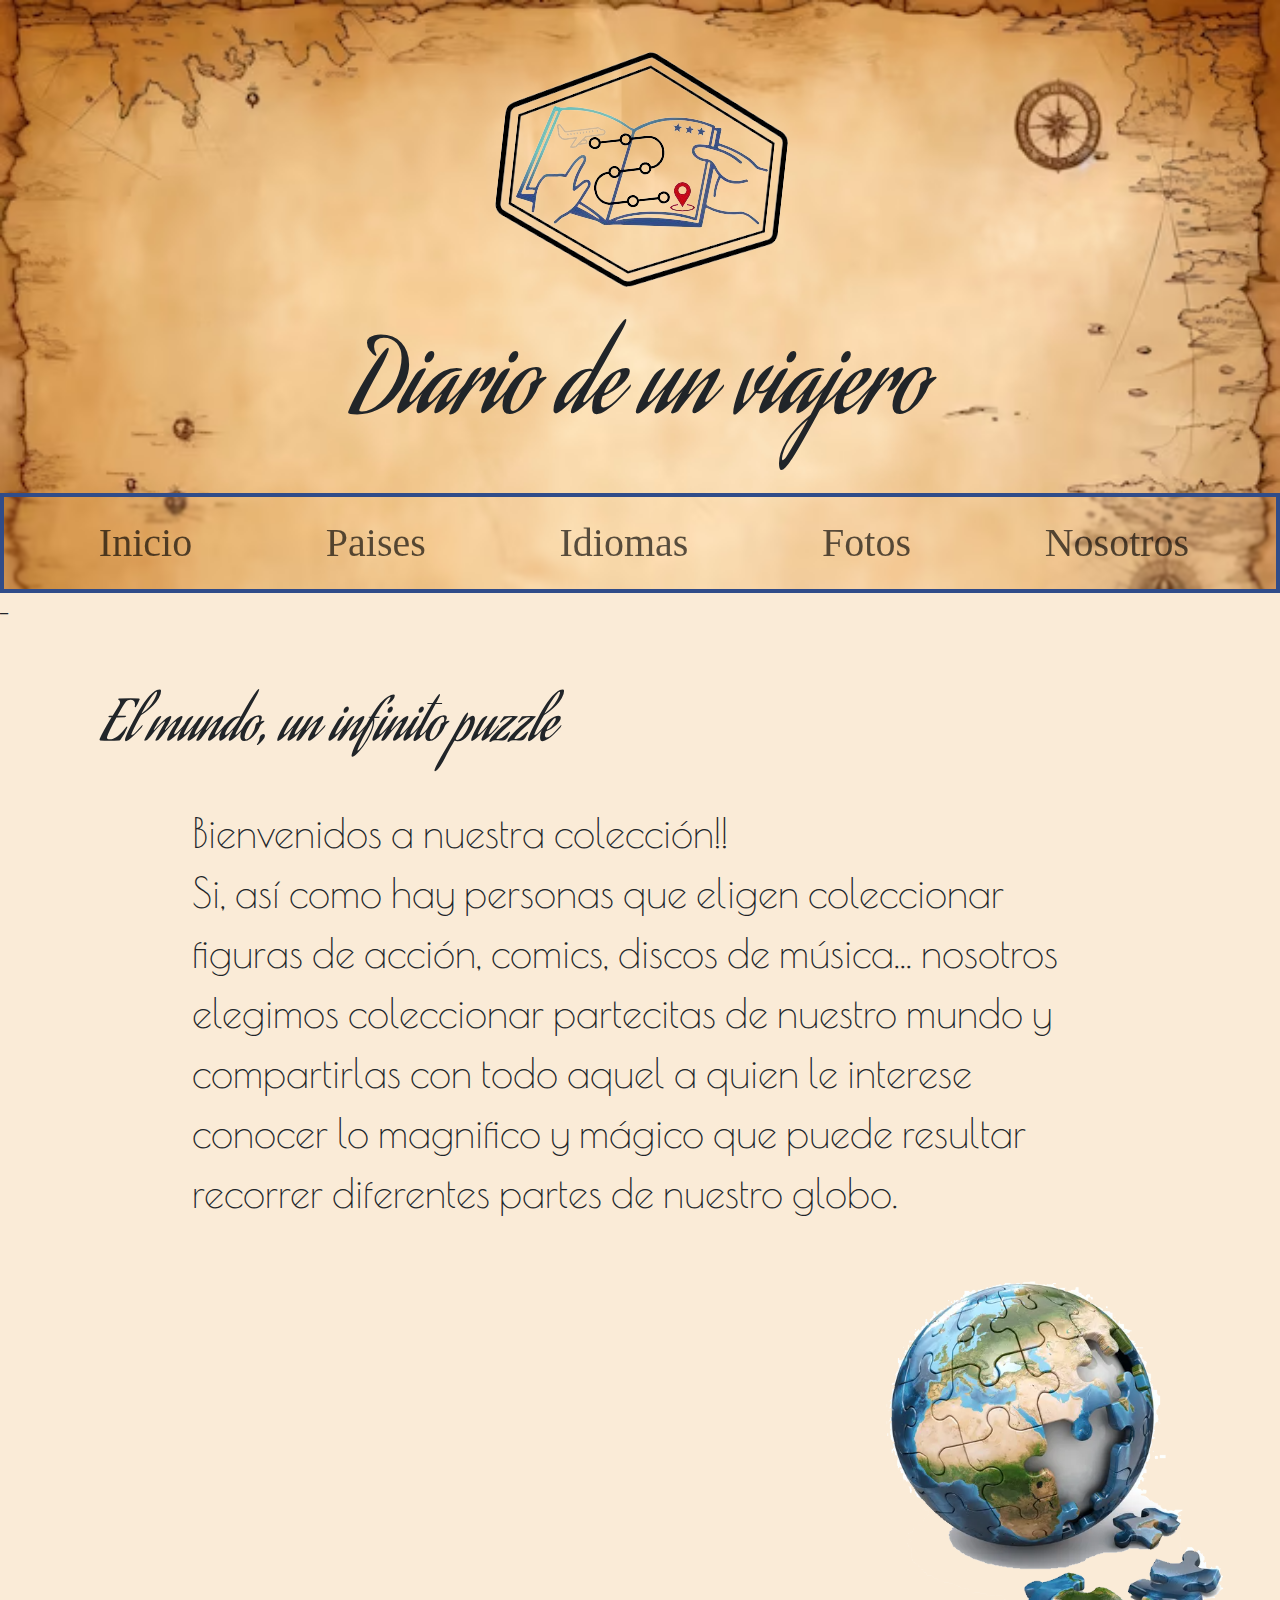
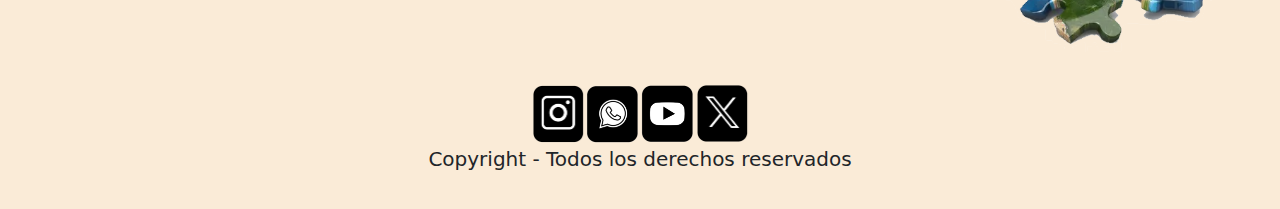
<file: index.html>
<!DOCTYPE html>_
<html lang="en">
    <head>
        <meta charset="UTF-8">
        <meta name="viewport" content="width=device-width, initial-scale=1.0">
        <meta name="description" content="En este sitio compartimos con ustedes nuestros viajes">
        <meta name="keywords" content="viajes,destinos, paises">
        <meta name="author" content="Martina Buckley">
        <title>Diario de un viajero</title>
        <link rel="shortcut icon" href="./multimedia/logosinfondo.jpg" type="image/x-icon">
        <!---link bootstrap-->
        <link href="https://cdn.jsdelivr.net/npm/bootstrap@5.3.3/dist/css/bootstrap.min.css" rel="stylesheet" integrity="sha384-QWTKZyjpPEjISv5WaRU9OFeRpok6YctnYmDr5pNlyT2bRjXh0JMhjY6hW+ALEwIH" crossorigin="anonymous">
        <!---link estilos propios-->
        <link rel="stylesheet" href="./css/main.css">
        <!---link animaciones-->
        <link rel="stylesheet" href="https://cdnjs.cloudflare.com/ajax/libs/animate.css/4.1.1/animate.min.css"/>
    </head>
    <body>
        <header>
             
           <section class="cabezal" id="inicio">
                <div class="logo-inicio">
                   <a href="./index.html"><img src="multimedia/logosinfondo.jpg" alt="Logo diario viajero">
                    </a>
                </div> 
                <div class="nombre-sitio">
                    <h1>Diario de un viajero</h1>
                </div>

                <nav class="navbar navbar-expand-lg align-items-center">
                    <div class="container-fluid">
                      <a class="navbar-brand " href="#"></a>
                      <button class="navbar-toggler" type="button" data-bs-toggle="collapse" data-bs-target="#navbarSupportedContent" aria-controls="navbarSupportedContent" aria-expanded="false" aria-label="Toggle navigation">
                        <span class="navbar-toggler-icon"></span>
                      </button>
                      <div class="collapse navbar-collapse" id="navbarSupportedContent">
                            <ul class="navbar-nav me-2 mb-2 mb-lg-0 w-100 nav-fill">
                                <li class="nav-item">
                                    <a class="nav-link" aria-current="page" href="./index.html">Inicio</a>
                                </li>
                                <li class="nav-item">
                                    <a class="nav-link" href="./paginas/paises.html">Paises</a>
                                </li>
                                <li class="nav-item">
                                    <a class="nav-link" href="./paginas/worlddictionary.html">Idiomas</a>
                                </li>
                                <li class="nav-item">
                                    <a class="nav-link" href="./paginas/fotos.html">Fotos</a>
                                </li>
                                <li class="nav-item">
                                    <a class="nav-link" href="./paginas/contacto.html">Nosotros</a>
                                </li>
                            </ul>
                      </div>
                    </div>
                </nav>

            </section>
        </header>
        <main>
            <section class="texto-inicio-contenedor">
                <h2 class="subtitulo-inicio">El mundo, un infinito puzzle</h2>
                <div class="texto-inicio">
                    <p>Bienvenidos a nuestra colección!! <br>
                    Si, así como  hay personas que eligen coleccionar figuras de acción, comics, discos de música... nosotros elegimos coleccionar partecitas de nuestro mundo y compartirlas con todo aquel a quien le interese conocer lo magnifico y mágico que puede resultar recorrer diferentes partes de nuestro globo. </p>
                </div>
                <div class="globo-puzzle img-fluid">
                    <img src="./multimedia/globo-puzzle.png" alt="Puzzle globo terraqueo">
                </div>
            </section>
            
        
        </main>
        <footer>
            <div class="media">
                <img src="./multimedia/icono instagram.png" alt="icono instagram">
                <img src="./multimedia/icono wpp.png" alt="icono whatsapp">
                <img src="./multimedia/icono youtube.png" alt="icono youtube">
                <img src="./multimedia/icono x.png" alt="icono twiter">
            </div>
            <p>Copyright - Todos los derechos reservados</p>
        </footer>
        <!------script boostrap------------>
        <script src="https://cdn.jsdelivr.net/npm/bootstrap@5.3.3/dist/js/bootstrap.bundle.min.js" integrity="sha384-YvpcrYf0tY3lHB60NNkmXc5s9fDVZLESaAA55NDzOxhy9GkcIdslK1eN7N6jIeHz" crossorigin="anonymous"></script>

    </body>
</html>
</file>
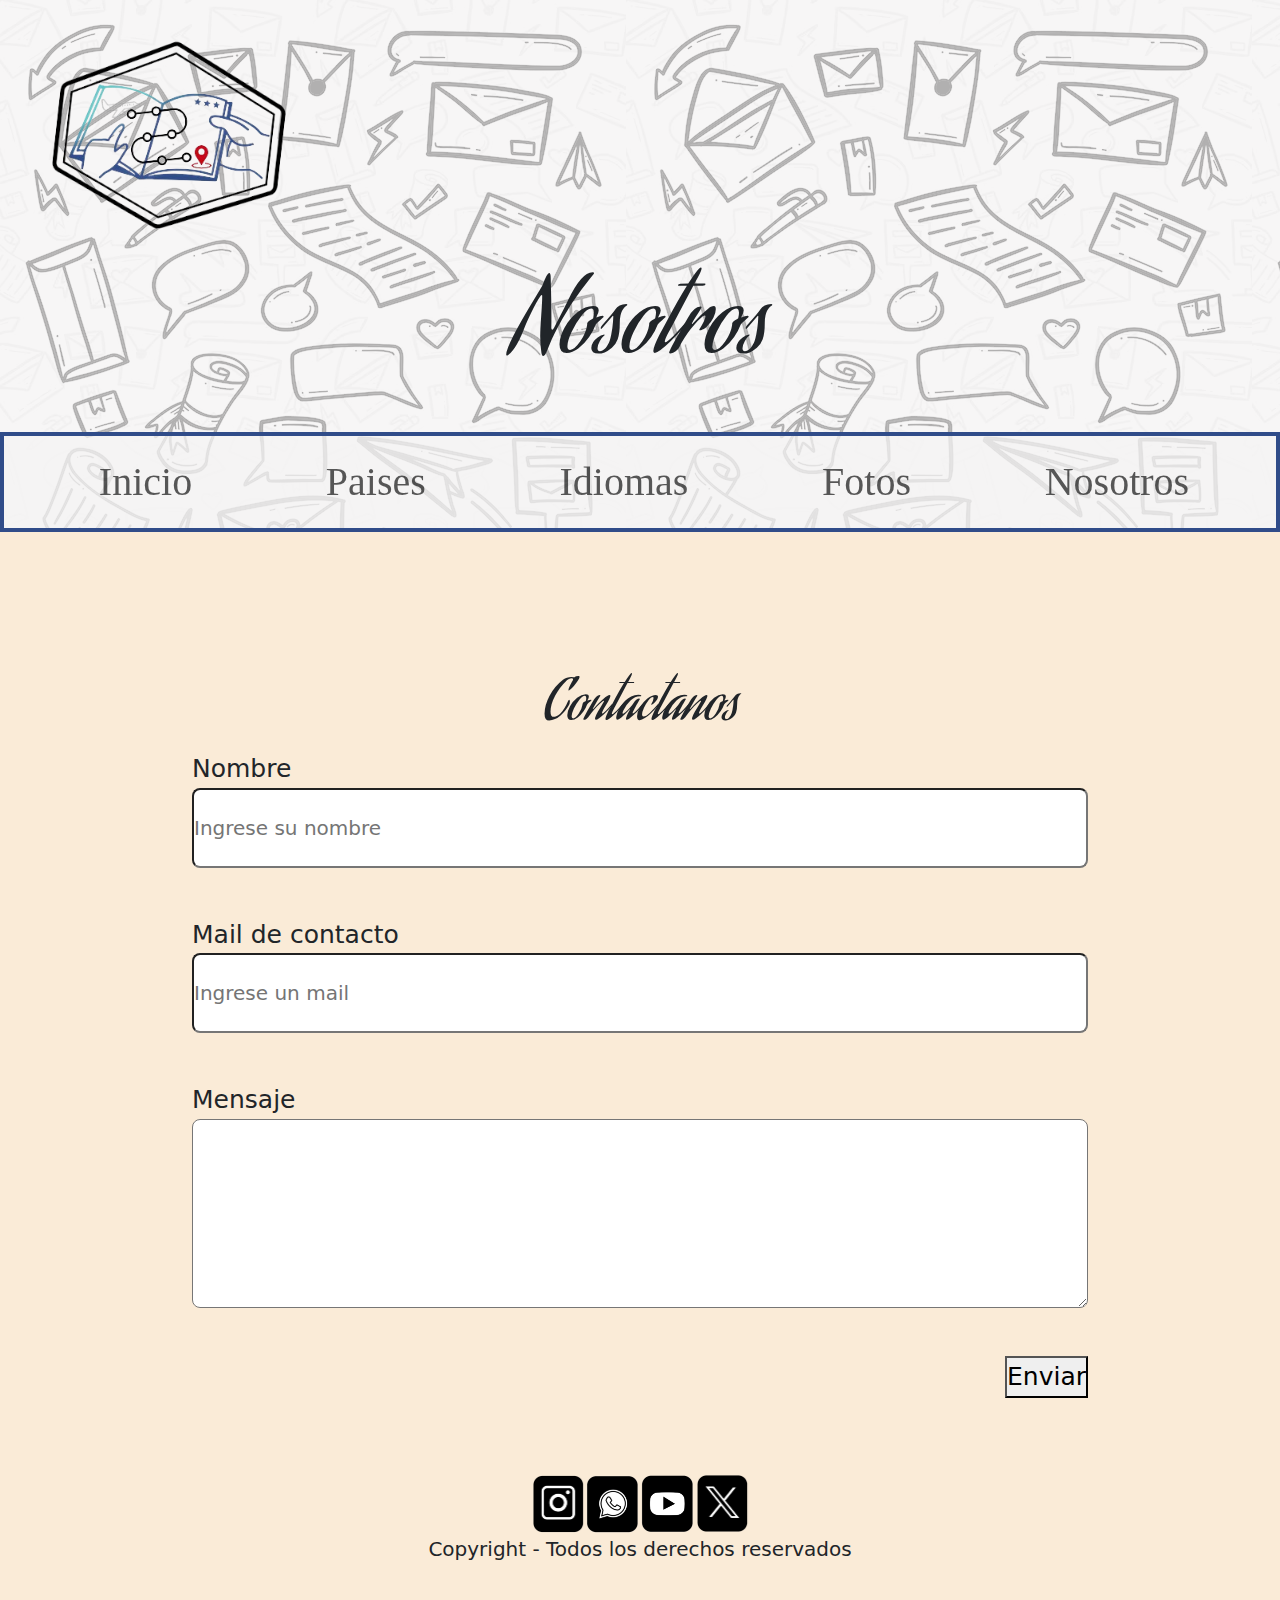
<file: paginas/contacto.html>
<!DOCTYPE html>
<html lang="en">
<head>
    <meta charset="UTF-8">
    <meta name="viewport" content="width=device-width, initial-scale=1.0">
    <meta name="description" content="En este sitio compartimos con ustedes nuestros viajes">
    <meta name="keywords" content="viajes,destinos, paises">
    <meta name="author" content="Martina Buckley">
    <title>Nosotros</title>
    <link rel="shortcut icon" href="../multimedia/logo.png" type="image/x-icon">
    <!---link bootstrap-->
    <link href="https://cdn.jsdelivr.net/npm/bootstrap@5.3.3/dist/css/bootstrap.min.css" rel="stylesheet" integrity="sha384-QWTKZyjpPEjISv5WaRU9OFeRpok6YctnYmDr5pNlyT2bRjXh0JMhjY6hW+ALEwIH" crossorigin="anonymous">
    <!---link estilos propios-->
    <link rel="stylesheet" href="../css/main.css">
</head>
<body >
    
    
    <header>
       <section class="cabezal" id="contacto">
            <div class="fondo-titulo">
                <div class="logo">
                  <a href="../index.html"><img src="../multimedia/logosinfondo.jpg" alt="Logo diario viajero" class="logo-imagen"></a>  
                </div>
                <div class="nosotros-titulo">
                   <h1>Nosotros</h1>  
                </div>
                
                <nav class="navbar navbar-expand-lg align-items-center">
                    <div class="container-fluid align-">
                        <a class="navbar-brand " href="#"></a>
                        <button class="navbar-toggler" type="button" data-bs-toggle="collapse" data-bs-target="#navbarSupportedContent" aria-controls="navbarSupportedContent" aria-expanded="false" aria-label="Toggle navigation">
                            <span class="navbar-toggler-icon"></span>
                        </button>
                        <div class="collapse navbar-collapse" id="navbarSupportedContent">
                            <ul class="navbar-nav me-2 mb-2 mb-lg-0 w-100 nav-fill">
                                <li class="nav-item">
                                    <a class="nav-link" aria-current="page" href="../index.html">Inicio</a>
                                </li>
                                <li class="nav-item">
                                    <a class="nav-link" href="./paises.html">Paises</a>
                                </li>
                                <li class="nav-item">
                                    <a class="nav-link" href="./worlddictionary.html">Idiomas</a>
                                </li>
                                <li class="nav-item">
                                        <a class="nav-link" href="./fotos.html">Fotos</a>
                                </li>
                                <li class="nav-item">
                                    <a class="nav-link" href="./contacto.html">Nosotros</a>
                                </li>
                            </ul>
                        </div>
                    </div>
                </nav>
            </div>
       </section>

    </header>
    <main>
        <section class="contacto">
            <h2 class="contacto__titulo">Contactanos</h2>
        
            <div class="formulario-de-contacto">
                <form class="contenedor-formulario">
                    <div id="contein">
                        <label for="nombre">
                            Nombre
                        </label>
                        <input type="text" id="nombre" placeholder="Ingrese su nombre">
                    </div>
                    <div id="contein">
                        <label for="mail">
                            Mail de contacto
                        </label>
                        <input type="email" id="mail" placeholder="Ingrese un mail">
                    </div>
                    <div id="contein">
                        <label for="mensaje">
                            Mensaje
                        </label>
                
                        <textarea name="Mensaje" id="mensaje" cols="20" rows="5"></textarea>
                    </div>
                   <div class="button-contein">
                     <button type="submit">Enviar</button>
                   </div>
                   
                </form>
            </div>
        </section>
    </main>
    <footer>
        <div class="media">
            <img src="../multimedia/icono instagram.png" alt="icono instagram">
            <img src="../multimedia/icono wpp.png" alt="icono whatsapp">
            <img src="../multimedia/icono youtube.png" alt="icono youtube">
            <img src="../multimedia/icono x.png" alt="icono twiter">
        </div>
        <p>Copyright - Todos los derechos reservados</p>
    </footer>
    <!------script boostrap------------>
    <script src="https://cdn.jsdelivr.net/npm/bootstrap@5.3.3/dist/js/bootstrap.bundle.min.js" integrity="sha384-YvpcrYf0tY3lHB60NNkmXc5s9fDVZLESaAA55NDzOxhy9GkcIdslK1eN7N6jIeHz" crossorigin="anonymous"></script>
</body>
</html>
</file>
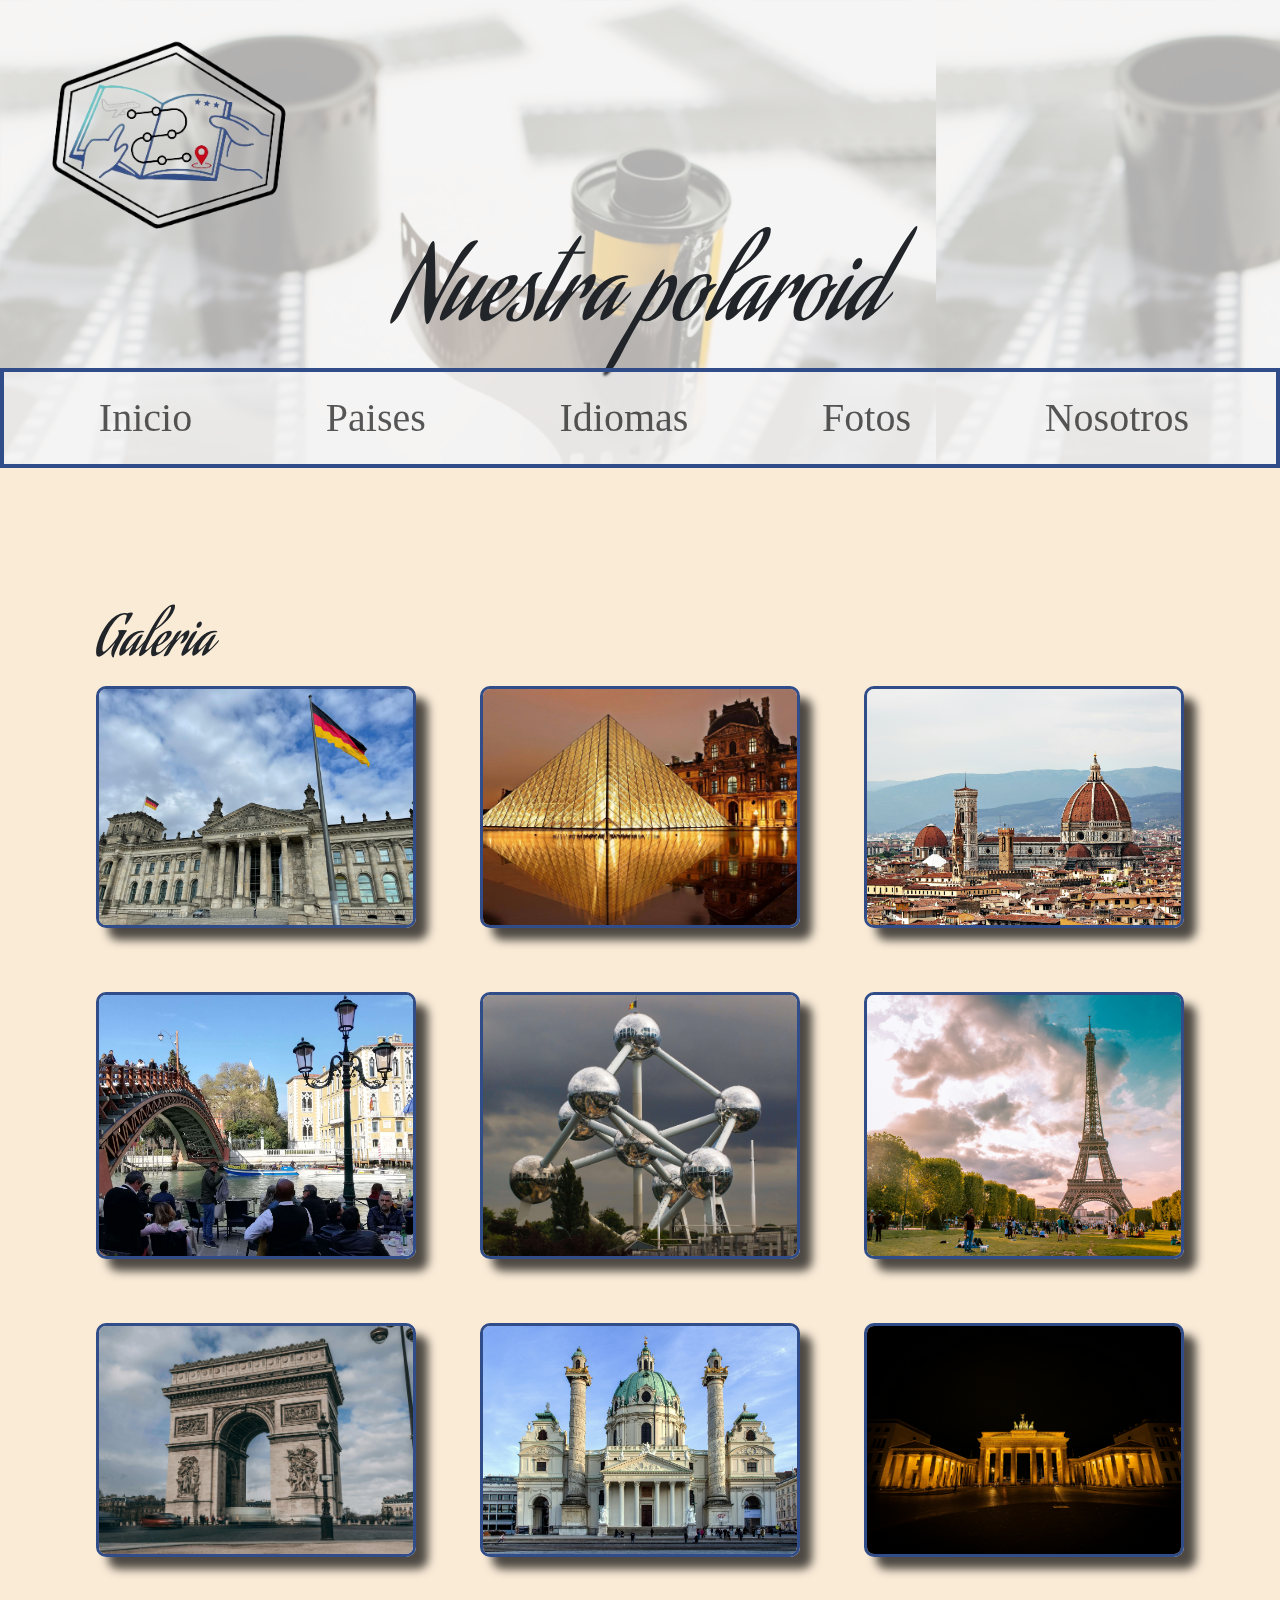
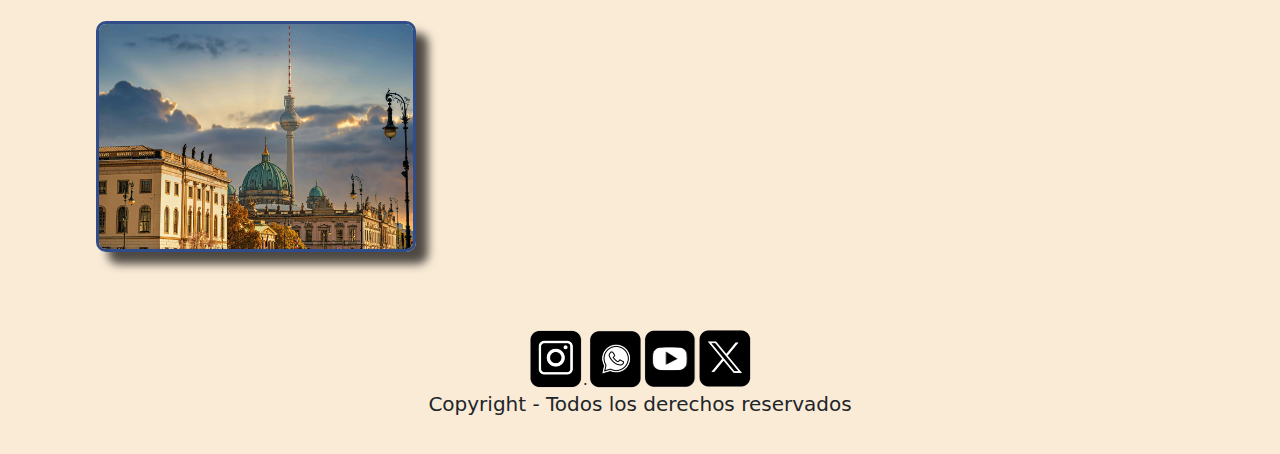
<file: paginas/fotos.html>
<!DOCTYPE html>
<html lang="en">
<head>
    <meta charset="UTF-8">
    <meta name="viewport" content="width=device-width, initial-scale=1.0">
    <meta name="description" content="Aqui dejamos algunas de las fotos destacadas de nuestros destinos">
    <meta name="keywords" content="fotos, paisajes, destinos">
    <meta name="author" content="Martina Buckley">
    <title>Fotos</title>
    <link rel="shortcut icon" href="../multimedia/logo.png" type="image/x-icon">
    <!---link bootstrap-->
    <link href="https://cdn.jsdelivr.net/npm/bootstrap@5.3.3/dist/css/bootstrap.min.css" rel="stylesheet" integrity="sha384-QWTKZyjpPEjISv5WaRU9OFeRpok6YctnYmDr5pNlyT2bRjXh0JMhjY6hW+ALEwIH" crossorigin="anonymous">
    <!---link estilos propios-->
    <link rel="stylesheet" href="../css/main.css">
    <!---link animaciones roll-->
    <link href="https://unpkg.com/aos@2.3.1/dist/aos.css" rel="stylesheet">
    
</head>
<body >
    
    
    <header>
        <section class="cabezal" id="flash">
            <div class="fondo-titulo">
                <div class="logo">
                    <a href="../index.html"><img src="../multimedia/logosinfondo.jpg" alt="Logo diario viajero" class="logo-imagen"></a> 
                </div>
                <div>
                   <h1>Nuestra polaroid</h1> 
                </div>
                
                <nav class="navbar navbar-expand-lg align-items-center">
                    <div class="container-fluid align-">
                        <a class="navbar-brand " href="#"></a>
                        <button class="navbar-toggler" type="button" data-bs-toggle="collapse" data-bs-target="#navbarSupportedContent" aria-controls="navbarSupportedContent" aria-expanded="false" aria-label="Toggle navigation">
                            <span class="navbar-toggler-icon"></span>
                        </button>
                        <div class="collapse navbar-collapse" id="navbarSupportedContent">
                            <ul class="navbar-nav me-2 mb-2 mb-lg-0 w-100 nav-fill">
                                <li class="nav-item">
                                    <a class="nav-link" aria-current="page" href="../index.html">Inicio</a>
                                </li>
                                <li class="nav-item">
                                    <a class="nav-link" href="./paises.html">Paises</a>
                                </li>
                                <li class="nav-item">
                                    <a class="nav-link" href="./worlddictionary.html">Idiomas</a>
                                </li>
                                <li class="nav-item">
                                        <a class="nav-link" href="./fotos.html">Fotos</a>
                                </li>
                                <li class="nav-item">
                                    <a class="nav-link" href="./contacto.html">Nosotros</a>
                                </li>
                            </ul>
                        </div>
                    </div>
                </nav>
            </div>
        </section>
        
    </header>
    <main>
        <section class="galeria">
            <div>
                <h2 >Galeria</h2>
            </div>
            <div class="fotos">
                <div class="foto__item foto__item--10">
                    <img src="../multimedia/paises/parlamento berlin.jpg" alt="parlamento berlin" class="pais">
                    <div class="foto__overlay">
                        <span class="foto__text">Parlamento alemán <br> Berlin, Alemania</span>
                    </div>
                </div>

                <div class="foto__item foto__item--1">
                    <img src="../multimedia/paises/louvre.jpg" alt="museo louvre" class="pais">
                    <div class="foto__overlay">
                        <span class="foto__text">Museo Louvre <br> París, Francia</span>
                    </div>
                </div> 

                <div class="foto__item foto__item--2">
                    <img src="../multimedia/paises/domo florencia.jpg" alt="domo florencia" class="pais">
                    <div class="foto__overlay">
                        <span class="foto__text">Domo de Florencia <br> Florencia, Italia </span>
                    </div>
                </div> 
                
                <div class="foto__item foto__item--3">
                    <img src="../multimedia/paises/venecia.jpg" alt="canal de venecia" class="pais">
                    <div class="foto__overlay">
                        <span class="foto__text">Canal de venecia <br> Venecia, Italia </span>
                    </div>
                </div>
                
                <div class="foto__item foto__item--4">
                    <img src="../multimedia/paises/atomo.jpg" alt="Atomo belga" class="pais">
                    <div class="foto__overlay">
                        <span class="foto__text"> Atomium <br> Bruselas, Bélgica </span>
                    </div>
                </div>  
                
                <div class="foto__item foto__item--5">
                    <img src="../multimedia/paises/eiffel.jpg" alt="torre eiffel" class="pais">
                    <div class="foto__overlay">
                        <span class="foto__text">Torre Eiffel <br> Paris, Francia </span>
                    </div>
                </div>
                
                <div class="foto__item foto__item--6">
                    <img src="../multimedia/paises/arco.jpg" alt="arco del triunfo" class="pais">
                    <div class="foto__overlay">
                        <span class="foto__text">Arco del triunfo <br> Paris, Francia </span>
                    </div>
                </div>
                
                <div class="foto__item foto__item--7">
                    <img src="../multimedia/paises/viena.jpg" alt="museo de viena" class="pais">
                    <div class="foto__overlay">
                        <span class="foto__text">Iglesia de San Carlos Borromeo <br> Viena, Austria</span>
                    </div>
                </div>
                
                <div class="foto__item foto__item--8">
                    <img src="../multimedia/paises/berlin.jpg" alt="Berlin alemania" class="pais">
                    <div class="foto__overlay">
                        <span class="foto__text">Puerta de Brandenburg <br> Berlin, Alemania</span>
                    </div>
                </div>
                
                <div class="foto__item foto__item--9">
                    <img src="../multimedia/paises/torre comunicaciones berlin.jpg" alt="Torre telecomunicaciones berlin" class="pais">
                    <div class="foto__overlay">
                        <span class="foto__text">Alexanderplatz <br> Berlin, Alemania</span>
                    </div>
                </div>
                
            </div>
            
        </section>
    </main>
    <footer>
        <div class="media">
            <img src="../multimedia/icono instagram.png" alt="icono instagram">.
            <img src="../multimedia/icono wpp.png" alt="icono whatsapp">
            <img src="../multimedia/icono youtube.png" alt="icono youtube">
            <img src="../multimedia/icono x.png" alt="icono twiter">
        </div>
        <p>Copyright - Todos los derechos reservados</p>
    </footer>
    <!------script boostrap------------>
    <script src="https://cdn.jsdelivr.net/npm/bootstrap@5.3.3/dist/js/bootstrap.bundle.min.js" integrity="sha384-YvpcrYf0tY3lHB60NNkmXc5s9fDVZLESaAA55NDzOxhy9GkcIdslK1eN7N6jIeHz" crossorigin="anonymous"></script>
    <!------script animacion------------>
    <script src="https://unpkg.com/aos@2.3.1/dist/aos.js"></script>
    <script>
        AOS.init();
      </script>
</body>
</html>
</file>
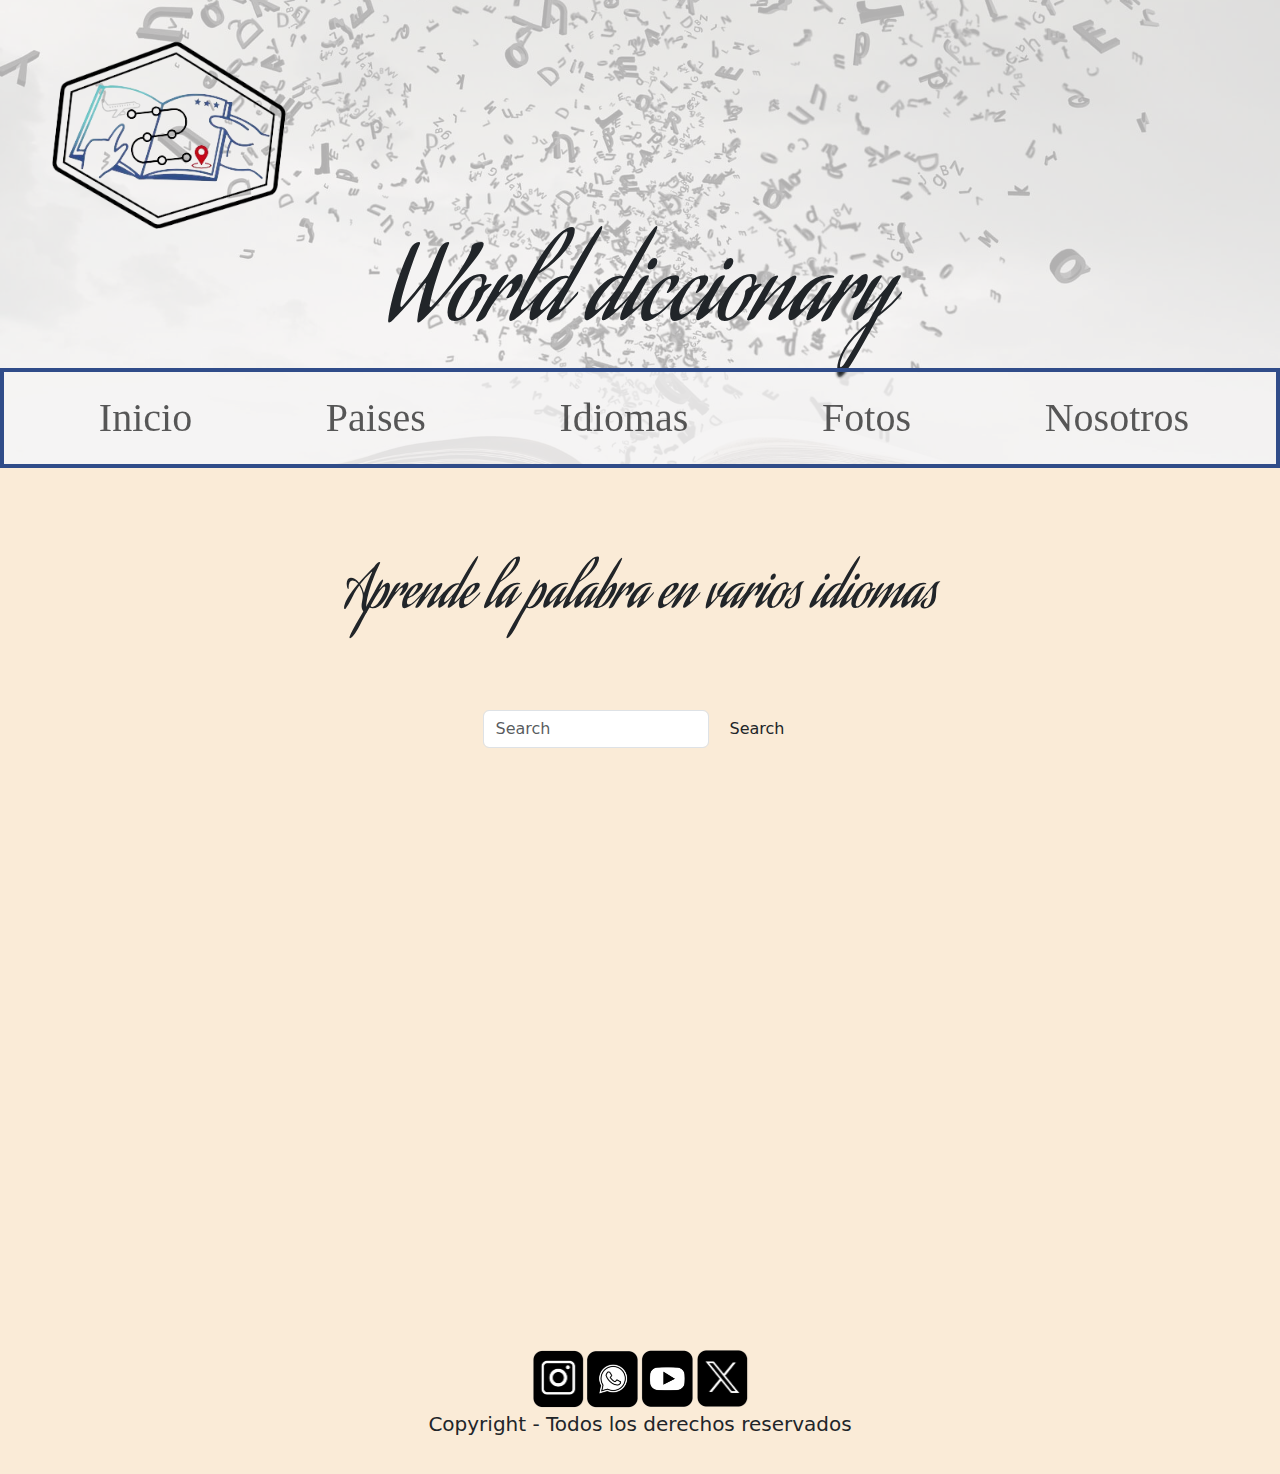
<file: paginas/worlddictionary.html>
<!DOCTYPE html>
<html lang="en">
<head>
    <meta charset="UTF-8">
    <meta name="viewport" content="width=device-width, initial-scale=1.0">
    <meta name="description" content="En este sitio compartimos con ustedes nuestros viajes">
    <meta name="keywords" content="viajes,destinos, paises">
    <meta name="author" content="Martina Buckley">
    <title>Idiomas</title>
    <link rel="shortcut icon" href="../multimedia/logo.png" type="image/x-icon">
    <!---link bootstrap-->
    <link href="https://cdn.jsdelivr.net/npm/bootstrap@5.3.3/dist/css/bootstrap.min.css" rel="stylesheet" integrity="sha384-QWTKZyjpPEjISv5WaRU9OFeRpok6YctnYmDr5pNlyT2bRjXh0JMhjY6hW+ALEwIH" crossorigin="anonymous">
    <!---link estilos propios-->
    <link rel="stylesheet" href="../css/main.css">
</head>
<body>
    
    <header>
        <section class="cabezal" id="idioma">
            <div class="fondo-titulo">
                <div class="logo">
                    <a href="../index.html"><img src="../multimedia/logosinfondo.jpg" alt="Logo diario viajero" class="logo-imagen"></a> 
                </div> 
                <div class="idiomas">
                    <h1 class="titulo-diccionario">World diccionary</h1>
                </div>
            
                <nav class="navbar navbar-expand-lg align-items-center">
                    <div class="container-fluid align-">
                        <a class="navbar-brand " href="#"></a>
                        <button class="navbar-toggler" type="button" data-bs-toggle="collapse" data-bs-target="#navbarSupportedContent" aria-controls="navbarSupportedContent" aria-expanded="false" aria-label="Toggle navigation">
                            <span class="navbar-toggler-icon"></span>
                        </button>
                        <div class="collapse navbar-collapse" id="navbarSupportedContent">
                            <ul class="navbar-nav me-2 mb-2 mb-lg-0 w-100 nav-fill">
                                <li class="nav-item">
                                    <a class="nav-link" aria-current="page" href="../index.html">Inicio</a>
                                </li>
                                <li class="nav-item">
                                    <a class="nav-link" href="./paises.html">Paises</a>
                                </li>
                                <li class="nav-item">
                                    <a class="nav-link" href="./worlddictionary.html">Idiomas</a>
                                </li>
                                <li class="nav-item">
                                        <a class="nav-link" href="./fotos.html">Fotos</a>
                                </li>
                                <li class="nav-item">
                                    <a class="nav-link" href="./contacto.html">Nosotros</a>
                                </li>
                            </ul>
                        </div>
                    </div>
                </nav>
            </div>
        </section>
    </header>
    <main>
        <section class="container-fluid w-100  align-content-center d-flex flex-column" id="diccionario">
            <h2 class="sudtitulo-diccionario conteiner align-items-start">Aprende la palabra en varios idiomas</h2>
            <nav class="navbar navbar-expand-lg border-0 align-self-center pt-6">
                <div class="container-fluid buscador">
                  <form class="d-flex" role="search">
                    <input class="form-control me-2" type="search" placeholder="Search" aria-label="Search">
                    <button class="btn" type="submit">Search</button>
                  </form>
                </div>
              </nav>
        </section>
        <div>

        </div>
    </main>
    <footer>
        <div class="media">
            <img src="../multimedia/icono instagram.png" alt="icono instagram">
            <img src="../multimedia/icono wpp.png" alt="icono whatsapp">
            <img src="../multimedia/icono youtube.png" alt="icono youtube">
            <img src="../multimedia/icono x.png" alt="icono twiter">
        </div>
        <p>Copyright - Todos los derechos reservados</p>
    </footer>
    <!------script boostrap------------>
    <script src="https://cdn.jsdelivr.net/npm/bootstrap@5.3.3/dist/js/bootstrap.bundle.min.js" integrity="sha384-YvpcrYf0tY3lHB60NNkmXc5s9fDVZLESaAA55NDzOxhy9GkcIdslK1eN7N6jIeHz" crossorigin="anonymous"></script>
</body>
</html>
</file>
<file: css/main.css>
@import"https://fonts.googleapis.com/css2?family=Aguafina+Script&family=Dancing+Script:wght@400..700&display=swap";@import"https://fonts.googleapis.com/css2?family=Poiret+One&display=swap";.paises .card{height:100%;padding:1rem;border-radius:10px}.paises .card:hover{box-shadow:10px 10px 10px rgba(0,0,0,.244)}.contacto .formulario-de-contacto .contenedor-formulario .button-contein .boton,.paises .card .card_button{border-color:rgba(0,0,0,0);padding-inline:2rem;border-radius:5px}*{margin:0;padding:0;box-sizing:border-box}body{background-color:#faebd7;display:grid;grid-template-rows:repeat(1fr 2fr 1fr);grid-template-areas:"header" "body" "footer";width:100%}body header{grid-area:header}body header section.cabezal{grid-area:header;display:flex;flex-direction:column;align-items:center;gap:2rem}body header .logo-imagen{display:flex;height:15rem;padding:0rem 3rem}body h1{font-family:"Aguafina Script","cursive";font-weight:400;font-style:normal}body a{text-decoration:none;color:#000}body h2{font-family:"Aguafina Script","cursive";font-weight:400;font-style:normal}body h3{font-family:"Times New Roman",Times,serif;font-size:30px}body img{max-width:100%}body .fondo-titulo{background-color:rgba(244,243,242,.724);-webkit-backdrop-filter:blur(0.5px);backdrop-filter:blur(0.5px);width:100%;display:flex;flex-direction:column;align-items:center}header{grid-area:header}header .navbar{font-family:"Times New Roman",Times,serif;font-size:40px;font-display:auto;border:4px solid #304c89;-webkit-backdrop-filter:blur(1.5px);backdrop-filter:blur(1.5px);align-self:stretch}header .navbar .navbar-nav{display:flex;justify-content:space-around;list-style:none}header .navbar .navbar-nav .nav-item:hover{background-color:#f8e5ce;color:#000;border:4px solid #304c89;border-radius:10px}header #inicio{background-image:url("../multimedia/mapafondo.png");background-repeat:no-repeat;background-size:cover}header #inicio .logo-inicio{display:flex;justify-content:center}header #inicio .logo-inicio .logo-inicio img{height:15rem}header #paises{background-image:url("../multimedia/brujula.jpg");background-repeat:no-repeat;background-size:cover}header #paises .logo{max-width:100%;align-self:flex-start}header #paises .mapamundi{max-width:100%;margin:10px;text-align:center;padding:2rem 0rem}header #idioma{background-image:url("../multimedia/diccionario.png");background-size:cover;background-repeat:no-repeat;background-position:center center;width:100%}header #idioma .fondo-titulo-idiomas{background-color:rgba(244,243,242,.724);-webkit-backdrop-filter:blur(0.1px);backdrop-filter:blur(0.1px);width:100%;display:flex;flex-direction:column;align-items:center}header #idioma .fondo-titulo-idiomas .titulo-diccionario{padding:2rem 0rem}header #flash{background-image:url("../multimedia/rollo-foto.jpg");background-size:contain}header #contacto{background-image:url("../multimedia/mensajeria.png")}header #contacto .nosotros-titulo{padding:2rem 0rem}.texto-inicio-contenedor{display:grid;grid-template-columns:1fr 2fr 1fr;grid-template-rows:.7fr 2fr 2fr;grid-template-areas:"subtitulo subtitulo subtitulo " "   .        texto        .    " "   .          .       globo   ";height:100%;background-color:#faebd7}.texto-inicio-contenedor .subtitulo-inicio{grid-area:subtitulo;display:flex;align-items:center;justify-content:start;padding-left:8%;margin-top:3rem;font-size:70px;width:100%}.texto-inicio-contenedor .texto-inicio{font-family:"Poiret One",sans-serif;font-size:50px;grid-area:texto;display:flex;align-items:start}.texto-inicio-contenedor .globo-puzzle{grid-area:globo;padding-bottom:3rem}.texto-inicio-contenedor .globo-puzzle .globo-puzzle img{min-height:100%}.paises{padding:2rem;align-items:center}.paises .subtitulo-pais{padding-left:4rem}.paises .card .card-title{margin-top:1rem}.paises .card .card-text{font-size:18px}#diccionario{height:100vh}#diccionario .sudtitulo-diccionario{text-align:center;padding-top:6rem}#diccionario .buscador{padding-top:4rem;flex-grow:1}.galeria{display:flex;flex-direction:column;justify-content:space-around;padding:6rem 6rem}.galeria .fotos{display:grid;grid-template-columns:repeat(4, 1fr);gap:4rem}.galeria .fotos .foto__item{position:relative;overflow:hidden;border:3px solid #304c89;border-radius:10px;box-shadow:12px 12px 10px rgba(0,0,0,.696)}.galeria .fotos .foto__item .pais{width:100%;height:100%;-o-object-fit:cover;object-fit:cover;-o-object-position:center;object-position:center;padding:0}.galeria .fotos .foto__item .foto__overlay{position:absolute;height:100%;bottom:0;left:0;right:0;background-color:rgba(0,0,0,.475);transform:translateY(100%);transition:transform ease 1s;display:flex;flex-direction:column;justify-content:center}.galeria .fotos .foto__item .foto__overlay .foto__text{width:100%;color:#fff;font-family:"Times New Roman",Times,serif;font-size:25px;text-align:center}.galeria .fotos .foto__item:hover .foto__overlay{transform:translateY(0%)}.contacto{padding:6rem 0rem;height:100%;display:flex;flex-direction:column;align-items:center}.contacto .formulario-de-contacto{display:flex;justify-content:center;align-items:center}.contacto .formulario-de-contacto .contenedor-formulario{display:flex;flex-direction:column;justify-content:top;width:100%;height:100%;gap:3rem}.contacto .formulario-de-contacto .contenedor-formulario #contein{display:flex;flex-direction:column}.contacto .formulario-de-contacto .contenedor-formulario #contein input{height:80px;border-radius:8px}.contacto .formulario-de-contacto .contenedor-formulario #contein textarea{border-radius:8px}.contacto .formulario-de-contacto .contenedor-formulario .button-contein{display:flex;justify-content:right}footer{display:flex;flex-direction:column;justify-content:center}.media{display:flex;justify-content:center;padding:1rem 8rem;gap:2rem}.media .media img{max-height:90px}footer>p{justify-self:center;text-align:center;font-size:25px}@media(min-width: 1999px){h1{font-size:120PX}h2{font-size:70px;padding-top:3rem;text-align:start;white-space:nowrap}.logo{align-self:flex-start}.logo .logo-imagen{height:15rem}.texto-inicio-contenedor{display:flex;flex-direction:column;align-items:center;gap:2rem}.texto-inicio-contenedor .subtitulo-inicio{font-size:70px;align-items:start;padding-top:2rem}.texto-inicio-contenedor .texto-inicio{font-size:40px;width:70%}.texto-inicio-contenedor .globo-puzzle{align-self:end;padding-right:3rem}.texto-inicio-contenedor .globo-puzzle img{height:28rem}.media{padding:0;gap:0;max-height:20%}.media img{height:60px;align-self:end}footer>p{font-size:20px}#paises{width:100%}#paises .mapamundi{padding:0;margin:0}.paises{display:flex;flex-direction:column;align-items:end}.sudtitulo-diccionario{text-align:center;padding-top:6rem}.formulario-de-contacto{font-size:27px;width:70%}.formulario-de-contacto #contein input{font-size:25px}.formulario-de-contacto .boton{font-size:20px}}@media(max-width: 1999px){h1{font-size:100px}h2{font-size:55px;padding-top:3rem;text-align:start;white-space:nowrap}.logo{align-self:flex-start}.logo .logo-imagen{height:15rem}.texto-inicio-contenedor{display:flex;flex-direction:column;align-items:center;gap:2rem}.texto-inicio-contenedor .subtitulo-inicio{font-size:55px;align-items:start;padding-top:2rem}.texto-inicio-contenedor .texto-inicio{font-size:40px;width:70%}.texto-inicio-contenedor .globo-puzzle{align-self:end;padding-right:3rem}.texto-inicio-contenedor .globo-puzzle img{height:24rem}.media{padding:0;gap:0;max-height:20%}.media img{height:60px;align-self:end}footer>p{font-size:20px}#paises{width:100%}#paises .mapamundi{padding:0;margin:0}.paises{display:flex;flex-direction:column;align-items:end}.sudtitulo-diccionario{text-align:center;padding-top:6rem}.galeria .fotos{display:grid;grid-template-columns:repeat(3, 1fr);gap:4rem}.formulario-de-contacto{font-size:25px;width:70%}.formulario-de-contacto #contein input{font-size:20px}.formulario-de-contacto .boton{font-size:20px}}@media(max-width: 1199.98px){h1{font-size:70px}.logo{align-self:flex-start}.logo .logo-imagen{height:11rem}h2{font-size:50px;padding-top:3rem;text-align:start;text-wrap:nowrap}.texto-inicio-contenedor{display:flex;flex-direction:column;align-items:center;gap:2rem}.texto-inicio-contenedor .subtitulo-inicio{font-size:50px;align-items:start;padding-top:2rem}.texto-inicio-contenedor .texto-inicio{font-size:25px;width:70%}.texto-inicio-contenedor .globo-puzzle{align-self:end;padding-right:3rem}.texto-inicio-contenedor .globo-puzzle img{height:20rem}.media{padding:0;gap:0;max-height:20%}.media img{height:50px;align-self:end}footer>p{font-size:18px}#paises{width:100%}#paises .mapamundi{padding:0;margin:0}.paises{display:flex;flex-direction:column;align-items:end}.sudtitulo-diccionario{text-align:center;padding-top:6rem}.galeria{padding:3rem}.galeria .fotos{display:grid;grid-template-columns:repeat(2, 1fr);gap:4rem}.formulario-de-contacto{font-size:20px;width:70%}.formulario-de-contacto #contein input{font-size:20px}.formulario-de-contacto .boton{font-size:18px}}@media(max-width: 991.98px){h1{font-size:65px}.logo{align-self:flex-start}.logo .logo-imagen{height:8rem}h2{font-size:45px;padding-top:3rem;text-align:start;text-wrap:nowrap}.logo-inicio img{height:10rem}.texto-inicio-contenedor{display:flex;flex-direction:column;align-items:center;gap:2rem}.texto-inicio-contenedor .subtitulo-inicio{font-size:45px;align-items:start;padding-top:2rem}.texto-inicio-contenedor .texto-inicio{font-size:25px;width:70%}.texto-inicio-contenedor .globo-puzzle{align-self:end;padding-right:3rem}.texto-inicio-contenedor .globo-puzzle img{height:15rem}.media{padding:0;gap:0;max-height:20%}.media img{height:45px;align-self:end}footer>p{font-size:18px}#paises{width:100%}#paises .mapamundi{padding:0;margin:0}.paises{display:flex;flex-direction:column;align-items:end}.sudtitulo-diccionario{text-align:center;padding-top:6rem}.galeria{padding:2rem 6rem}.galeria .fotos{display:grid;grid-template-columns:1fr;gap:3rem}.galeria .fotos .pais{border-radius:5px}.formulario-de-contacto{font-size:17px;width:70%}.formulario-de-contacto #contein input{font-size:15px}.formulario-de-contacto .boton{font-size:16px}}@media(max-width: 767.98px){h1{font-size:60px}.logo{align-self:flex-start}.logo .logo-imagen{height:6rem}h2{font-size:35px;padding-top:3rem;text-align:start;text-wrap:nowrap}.logo-inicio img{height:8rem}.texto-inicio-contenedor{display:flex;flex-direction:column;align-items:center;gap:2rem}.texto-inicio-contenedor .subtitulo-inicio{font-size:35px;align-items:start;padding-top:2rem}.texto-inicio-contenedor .texto-inicio{font-size:25px;width:70%}.media{padding:0;gap:0;max-height:20%}.media img{height:40px;align-self:end}footer>p{font-size:15px}#paises{width:100%}#paises .mapamundi{padding:0;margin:0}.paises{display:flex;flex-direction:column;align-items:end}.sudtitulo-diccionario{text-align:center;padding-top:6rem}.formulario-de-contacto{font-size:17px}.formulario-de-contacto #contein input{font-size:15px}.formulario-de-contacto .boton{font-size:15px}}@media(max-width: 575.98px){h1{font-size:55px}.logo{align-self:flex-start}.logo .logo-imagen{height:6rem}h2{font-size:30px;padding-top:3rem;text-align:center;text-wrap:nowrap}.logo-inicio img{height:8rem}.texto-inicio-contenedor{display:flex;flex-direction:column;align-items:center;gap:2rem}.texto-inicio-contenedor .subtitulo-inicio{font-size:30px;align-items:start;padding-top:2rem}.texto-inicio-contenedor .texto-inicio{font-size:21px;width:70%}.texto-inicio-contenedor .globo-puzzle{align-self:end;padding-right:3rem}.texto-inicio-contenedor .globo-puzzle img{height:10rem}.media{padding:0;gap:0;max-height:25%}.media img{height:35px;align-self:end}footer>p{font-size:15px}#paises{width:100%}#paises .mapamundi{padding:0;margin:0}.paises{display:flex;flex-direction:column;align-items:end}.paises .subtitulo-pais{padding-left:0px}.sudtitulo-diccionario{text-align:center;padding-top:6rem}.formulario-de-contacto{font-size:15px}.formulario-de-contacto #contein input{font-size:12px}.formulario-de-contacto .boton{font-size:12px}}/*# sourceMappingURL=main.css.map */
</file>
